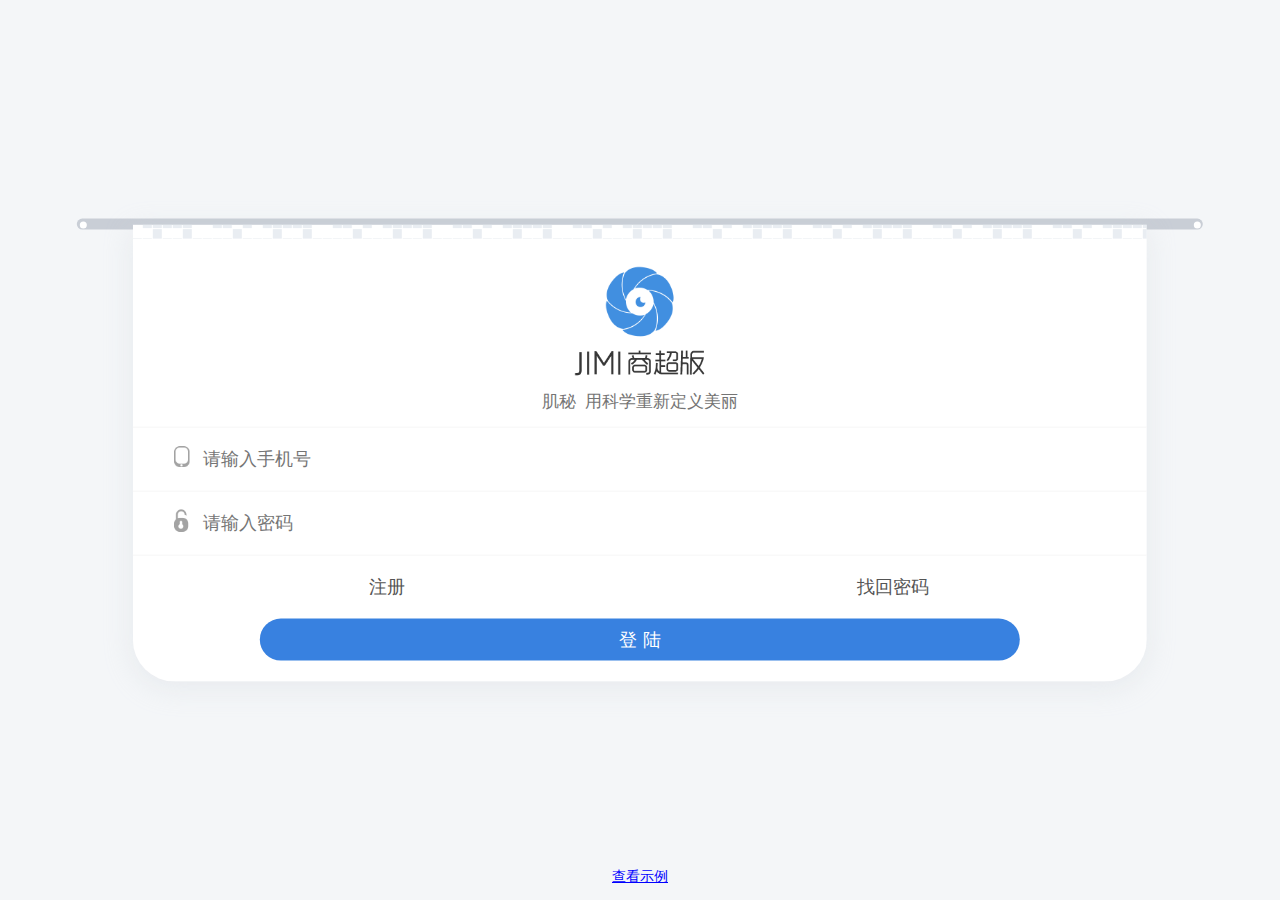
<file: login.html>
<!DOCTYPE html>
<html>
<head lang="en">
    <meta charset="UTF-8">
    <meta name="viewport"
          content="width=device-width,initial-scale=1.0,maximum-scale=1.0,minimum-scale=1.0,user-scalable=no"/>
    <link rel="stylesheet" href="css/main.css"/>
    <link rel="stylesheet" href="css/component.css"/>
    <style type="text/css">
        body {
            background: #f4f6f8;
        }

        .container {
            position: absolute;
            overflow: auto;
            top: 0;
            left: 0;
            width: 100%;
            height: 100%;
        }

        .conCenter {
            /*border: 1px solid #000;*/
            position: absolute;
            width: 88%;
            left: 50%;
            top: 50%;
            -webkit-transform: translateY(-50%) translateX(-50%);
            transform: translateY(-50%) translateX(-50%);
        }

        .cloth {
            box-sizing: border-box;
            padding: 2rem 0 1.5rem;
            margin-top: -0.4rem;
            width: 90%;
            margin-left: 5%;
            position: relative;

        }

        .logoImg {
            margin: 1rem auto;
            height: 5rem;
        }

        .logoText {
            margin: 1rem auto;
            height: 1.8rem;
        }

        .row {
            border-top: 1px solid #f6f6f6;
            height: 4.5rem;
        }

        #phone {
            background: url(img/login/si_icon01.png) 2.5rem 1.1rem no-repeat;
        }

        #pwd {
            background: url(img/login/si_icon02.png) 2.5rem 1.1rem no-repeat;
        }

        #phone, #pwd {
            width: 100%;
            height: 4.5rem;
            border: none;
            text-indent: 5rem;
            font-size: 1.3rem;
            color: #545454;
            background-size: auto 2rem;
        }

        .row span {
            width: 50%;
            display: inline-block;
            text-align: center;
            line-height: 4.5rem;
            font-size: 1.3rem;
            color: #545454;
        }

        #login {
            width: 75%;
            margin: 0rem auto;
            font-size: 1.3rem;
        }

        .ajax {
            text-align: center;
            border-top: 1px solid #f6f6f6;
            padding: 4rem 0;
            font-size: 1.2rem;
            line-height: 2rem;
        }

        .ajax img {
            width: 1.5rem;
            margin: 0.5rem auto;
        }

        #checkDemo {
            position: absolute;
            bottom: 1rem;
            width: 100%;
            text-align: center;
            color: blue;
            text-decoration: underline;
        }

    </style>
    <title>登录</title>
</head>
<body>
<div class="container">
    <!-- 定位中间 -->
    <div class="conCenter">
        <div class="nail"></div>
        <div class="cloth toiletPaper">
            <div class='ori'>
                <img class='logoImg' src="img/login/logo_img.png">
                <img class='logoText' src="img/login/logo_text.png">

                <div style="text-align: center;font-size: 1.2rem;
    color: #747474;margin: 1rem auto;">肌秘&nbsp&nbsp用科学重新定义美丽
                </div>

                <div class='row'><input id="phone" type="text" placeholder="请输入手机号" value=""/></div>
                <div class='row'><input id="pwd" type="password" placeholder="请输入密码" value=""/></div>
                <div class='row'><span id='register'>注册</span><span id='findPwd'>找回密码</span></div>
                <div class='normalBtn' id="login">登 陆</div>
            </div>

            <div class="ajax" style="display:none;">
                <img src="img/login/loading.gif">

                <p>登录中...</p>
            </div>
        </div>
    </div>
    <div id='checkDemo'>查看示例</div>

</div>


<script src="http://apps.bdimg.com/libs/jquery/2.1.1/jquery.min.js"></script>
<script src='js/tool/response.js'></script>
<script src='js/controller/controller.js'></script>
<script src='js/tool/fastclick.js'></script>
<script src='js/tool/md5.js'></script>
<script src='js/constant/jimiHost.js'></script>
<script>
    $(function () {
        FastClick.attach(document.body);

        //jqObj.............................

        $login = $('#login');
        $ori = $('.ori');
        $ajax = $('.ajax');

        //bindEvent...........................
        $('#login').click(function () {
                    var moblie = $('#phone').val()
                    var pwdValueBeforeMD5 = $('#pwd').val()
                    if (moblie == '') {
                        alert('手机号不能为空');
                        return;
                    }
                    if (!(/^1\d{10}$/.test(moblie))) {
                        alert("手机号码格式不正确");
                        return;
                    }
                    if (pwdValueBeforeMD5 == '') {
                        alert('密码不能为空');
                        return;
                    }


                    $ori.slideUp();
                    $ajax.slideDown('slow', function () {
                        controller.direct(
                                jimiHost,
                                'login.php',
                                {
                                    pwd: MD5(pwdValueBeforeMD5),
                                    mobile: moblie,
                                }, function (json) {
                                    console.log(JSON.stringify(json));
                                    if (json.success == 1) {
                                        localStorage.setItem('uid', json.id);
                                        if (json.ifInited == 1) {
                                            //如果该用户已经初始化 跳转到商品详情页
                                            window.location.href = 'shopDetail.html';
                                        }
                                        else if (json.ifInited == 0) {
                                            //该用户没有初始化 跳转到初始化页面
                                            window.location.href = 'marketInit.html';
                                        }
                                    } else if (json.success == 0) {
                                        alert(json.message);
                                    }
                                });
                    });


                }
        )

        $('#register').click(function () {
            window.location.href = 'register.html';
        })

        $('#checkDemo').click(function () {
            controller.direct(
                    jimiHost,
                    'login.php',
                    {
                        pwd: MD5('13600000000'),
                        mobile: '13600000000',
                    }, function (json) {
                        console.log(JSON.stringify(json));
                        if (json.success == 1) {
                            localStorage.setItem('uid', json.id);
                            if (json.ifInited == 1) {
                                //如果该用户已经初始化 跳转到商品详情页
                                window.location.href = 'shopDetail.html';
                            }
                            else if (json.ifInited == 0) {
                                //该用户没有初始化 跳转到初始化页面
                                window.location.href = 'marketInit.html';
                            }
                        } else if (json.success == 0) {
                            alert(json.message);
                        }
                    });
        })

    })
</script>
</body>
</html>
</file>
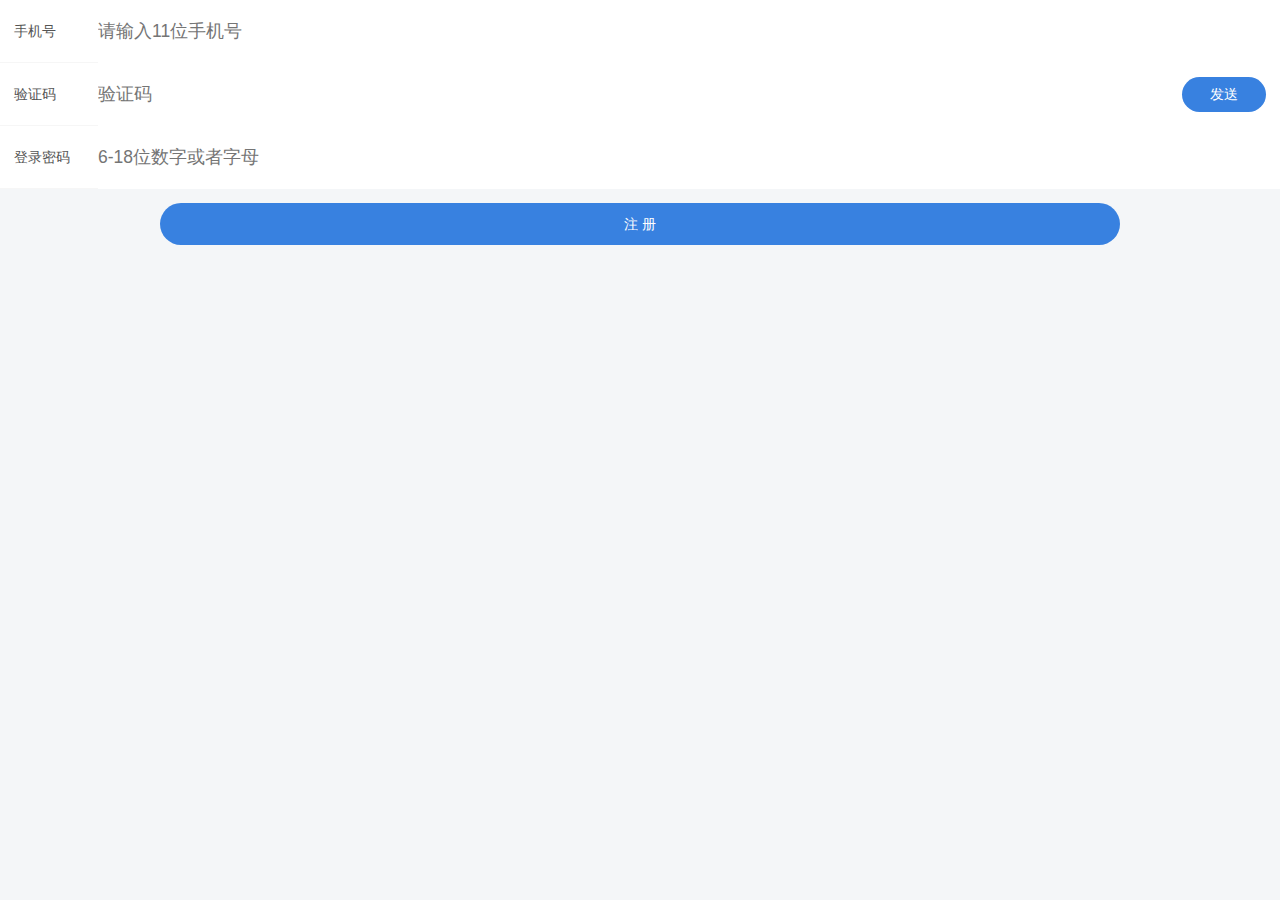
<file: register.html>
<!DOCTYPE html>
<html>
<head lang="en">
    <meta charset="UTF-8">
    <meta name="viewport"
          content="width=device-width,initial-scale=1.0,maximum-scale=1.0,minimum-scale=1.0,user-scalable=no"/>
    <link rel="stylesheet" href="css/main.css"/>
    <link rel="stylesheet" href="css/component.css"/>
    <style type="text/css">
        body {
            background: #f4f6f8;
        }

        .container {
            background: #fff;
        }

        .row {
            height: 4.5rem;
            border-bottom: 1px solid #f6f6f6;
            position: relative;
            padding-left: 7rem;
            box-sizing: border-box;
        }

        .rowL {
            width: 7rem;
            top: 0rem;
            left: 1rem;
            line-height: 4.5rem;
            position: absolute;
            color: #545454;
        }

        .rowR {
            width: 100%;
            height: 4.5rem;
            line-height: 4.5rem;
            font-size: 1.25rem;
            /*border: 1px solid #000;*/
            box-sizing: border-box;
        }

        #send {
            position: absolute;
            right: 1rem;
            top: 1rem;
            width: 6rem;
            height: 2.5rem;
            line-height: 2.5rem;
        }

        #register {
            margin: 1rem auto;
            width: 75%;
        }
    </style>
    <title>注册</title>
</head>
<body>
<div class="container">
    <div class='row'>
        <span class='rowL'>手机号</span>
        <input class='rowR' id="phone" type="text" placeholder="请输入11位手机号"/>
    </div>
    <div class='row'>
        <span class='rowL'>验证码</span>
        <input class='rowR' id="vCode" type="text" placeholder="验证码"/>

        <div class='normalBtn' id='send'>发送</div>
    </div>
    <div class='row'>
        <span class='rowL'>登录密码</span>
        <input class='rowR' id="pwd" type="text" placeholder="6-18位数字或者字母"/>
    </div>
</div>
<div class='normalBtn' id='register'>注 册</div>


<script src="http://apps.bdimg.com/libs/jquery/2.1.1/jquery.min.js"></script>
<script src='js/tool/response.js'></script>
<script src='js/controller/controller.js'></script>
<script src='js/tool/fastclick.js'></script>
<script src='js/tool/md5.js'></script>
<script src='js/constant/jimiHost.js'></script>
<script>
    $(function () {
        FastClick.attach(document.body);
        //jqObj....................................................
        var $container = $('.container');

        //bindEvent................................................
        $('#send').click(function () {
            if ($(this).hasClass('disableBtn')) {
                return;
            }

            var that = this;
            $(this).removeClass('normalBtn').addClass('disableBtn');

            var sec = 30;
            var timer = setInterval(function () {
                sec -= 1;
                if (sec <= 0) {
                    clearInterval(timer);
                    $(that).addClass('normalBtn').removeClass('disableBtn');
                    $(that).html('重发')
                } else {
                    $(that).html(sec);
                }
            }, 1000);
        })


        $('#register').click(function () {
                    var moblie = $container.find('input').eq(0).val();
                    var pwdValueBeforeMD5 = $container.find('input').eq(1).val();
                    var vCode = $container.find('input').eq(2).val();
                    if (moblie == '') {
                        alert('手机号不能为空');
                        return;
                    }
                    if (!(/^1\d{10}$/.test(moblie))) {
                        alert("手机号码格式不正确");
                        return;
                    }
                    if (vCode == '') {
                        alert('验证码不能为空');
                        return;
                    }
                    if (pwdValueBeforeMD5 == '') {
                        alert('密码不能为空');
                        return;
                    }
                    if (pwdValueBeforeMD5.length < 6 || pwdValueBeforeMD5.length > 18) {
                        alert('密码位数不正确');
                        return;
                    }

                    controller.direct(
                            jimiHost,
                            'register.php',
                            {
                                pwd: MD5(pwdValueBeforeMD5),
                                mobile: moblie,
                                vCode: vCode,
                            }, function (json) {
                                console.log(JSON.stringify(json));
                                if (json.success == 1) {
                                    //注册以后一定是去初始化页面
                                    localStorage.setItem('uid', json.id);
                                    window.location.href = 'marketInit.html';
                                } else if (json.success == 0) {
                                    alert(json.message);
                                }
                            });
                }
        )
    })
</script>
</body>
</html>
</file>
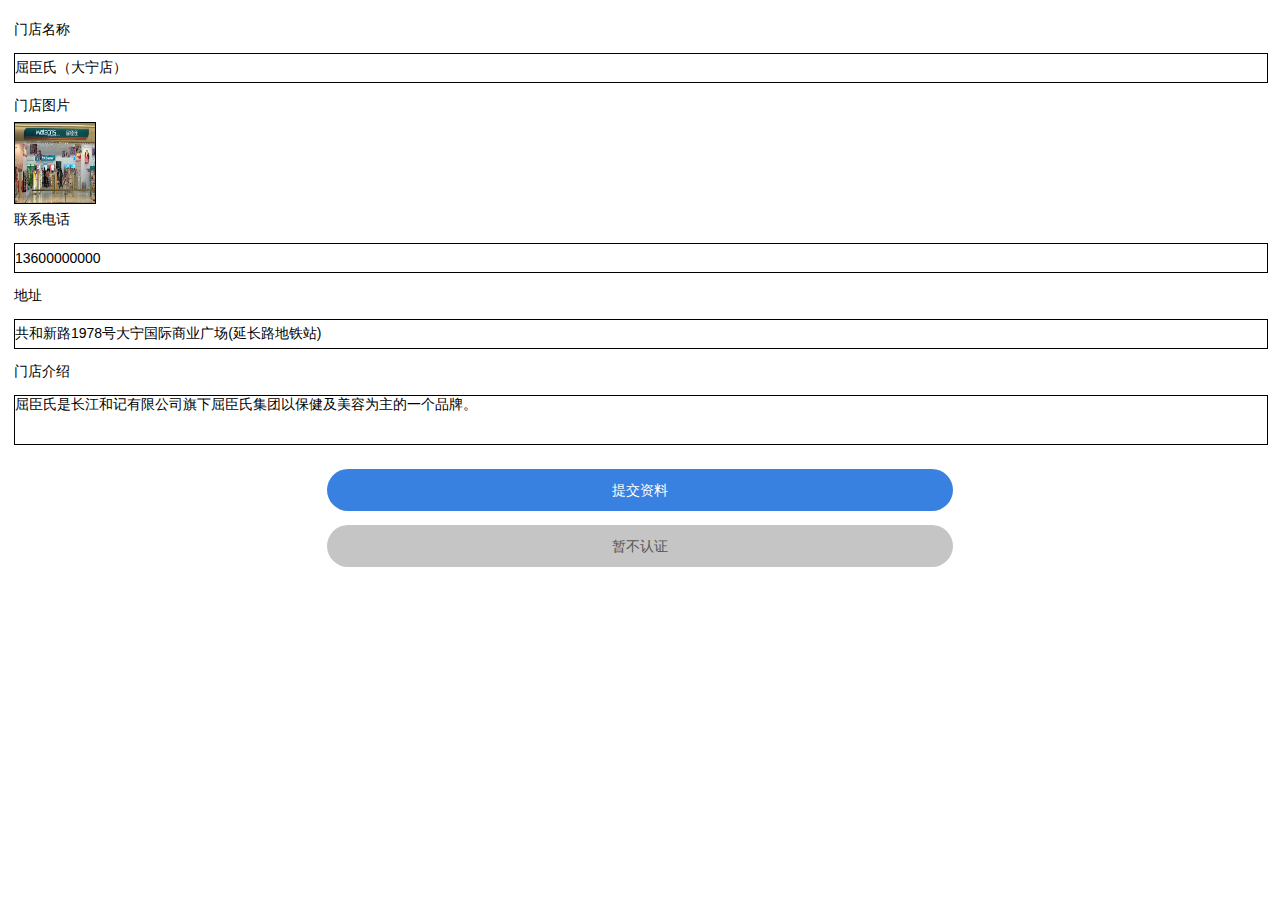
<file: shopAuthentication.html>
<!DOCTYPE html>
<html>
<head lang="en">
    <meta charset="UTF-8">
    <meta charset="UTF-8">
    <meta name="viewport"
          content="width=device-width,initial-scale=1.0,maximum-scale=1.0,minimum-scale=1.0,user-scalable=no"/>
    <link rel="stylesheet" href="css/main.css"/>
    <link rel="stylesheet" href="css/component.css"/>
    <title>店铺认证</title>
    <style type="text/css">

        body {
            box-sizing: border-box;
            padding: 1rem;
        }

        .authTitle {
            margin: 0.5rem auto;
        }

        .authInput {
            border: 1px solid #000;
            width: 100%;
            margin: 0.5rem auto;
            height: 2rem;
        }

        .authArea {
            border: 1px solid #000;
            width: 100%;
            margin: 0.5rem auto;
            resize: none;
        }

        #chooseImg {
            width: 80px;
            height: 80px;
            border: 1px solid #000;
        }

        #postAuth, #cancelAuth {
            width: 50%;
            margin: 1rem auto;
        }
    </style>
</head>
<body>
<div id='form'>
    <div class='authTitle'>门店名称</div>
    <input class='authInput' name='shopName' type="text" value='屈臣氏（大宁店）'/>

    <div class='authTitle'>门店图片</div>

    <img id='chooseImg' src="img/quchenshi.jpg"/>

    <div class='authTitle'>联系电话</div>
    <input class='authInput' name='contactNumber' type="text" value='13600000000'/>

    <div class='authTitle'>地址</div>
    <input class='authInput' name='address' type="text" value="共和新路1978号大宁国际商业广场(延长路地铁站)"/>

    <div class='authTitle'>门店介绍</div>
    <textarea class='authArea' name="shopIntroduce" rows="3">屈臣氏是长江和记有限公司旗下屈臣氏集团以保健及美容为主的一个品牌。</textarea>

    <div id='postAuth' class='normalBtn'>提交资料</div>
    <div id='cancelAuth' class='disableBtn'>暂不认证</div>
</div>

<script src='http://res.wx.qq.com/open/js/jweixin-1.1.0.js'></script>
<script src="http://apps.bdimg.com/libs/jquery/2.1.1/jquery.min.js"></script>
<script src='js/tool/response.js'></script>
<script src='js/controller/controller.js'></script>
<script src='js/globalManager/globalManager.js'></script>
<script src='js/tool/fastclick.js'></script>
<script src='js/constant/jimiHost.js'></script>
<script>
    $(function () {
        //debug.........................................................................
        window.onerror = function (sMsg, sUrl, sLine) {
            alert(sMsg);
            alert(sUrl);
            alert(sLine);
        }

        FastClick.attach(document.body);

        //localStorage..............................................................
        GM.uid = localStorage.getItem('uid');
        if (!GM.uid) {
            alert('请先登录');
            window.location.href = 'login.html';
        }

        //jqObj..........................................................
        $form = $('#form');

        //event router....................................................
        $('#postAuth').click(function () {
            controller.updateShopDetail(getShopDetailParams(), function (json) {
//                alert(json);
                window.location.replace('shopDetail.html');
            });
        });
        $('#cancelAuth').click(function () {
            window.location.replace('shopDetail.html');
        });


        //initAjax........................................................
        $.ajax({
            type: "get",
            url: jimiHost + '/getWxConfig.php',
            dataType: "jsonp",
            jsonp: "callback",
            jsonpCallback: "jsonpcallback",
            async: false,
            data: {url: window.location.href+''},
            success: function (data) {
                console.log(JSON.stringify(data));

                wx.config({
                    debug: false, // 开启调试模式,调用的所有api的返回值会在客户端alert出来，若要查看传入的参数，可以在pc端打开，参数信息会通过log打出，仅在pc端时才会打印。
                    appId: data.appId, // 必填，公众号的唯一标识
                    timestamp: data.timestamp + '', // 必填，生成签名的时间戳
                    nonceStr: data.nonceStr + '', // 必填，生成签名的随机串
                    signature: data.signature,// 必填，签名，见附录1
                    jsApiList: [
                        'chooseImage',
                        'uploadImage',
//                        'openLocation',
                        'getLocation',
                    ]
                });


                wx.error(function (res) {
                    alert('wxConfigErr')
                    alert(res);
                });

                wx.ready(function () {
                    //bindEvent.............................................................
                    $('#chooseImg').click(function () {
                        wx.chooseImage({
                            count: 1,
                            success: function (res) {
                                var localIds = res.localIds;
                                $('#chooseImg').attr({'src': localIds[0]});
//                                wx.uploadImage({
//                                    localId: localIds[0], // 需要上传的图片的本地ID，由chooseImage接口获得
//                                    isShowProgressTips: 1, // 默认为1，显示进度提示
//                                    success: function (res) {
//                                        var serverId = res.serverId; // 返回图片的服务器端ID
//                                        controller.insertNothing(serverId, function (json) {
//                                            alert(JSON.stringify(json));
//                                        })
//                                    }
//                                });
                            }
                        });

                    })

                })

            },
            error: function (err) {
                console.log('ERROR!');
                console.log(err);
            }
        });


        //fns................................................................
        function getShopDetailParams() {
            var json = {};
            $form.find('input').each(function (i, e) {
                json[$(e).attr('name')] = $(e).attr('value');
            })
            $form.find('textarea').each(function (i, e) {
                json[$(e).attr('name')] = $(e).html();
            })
            return json;
        }
    })

</script>
</body>
</html>
</file>
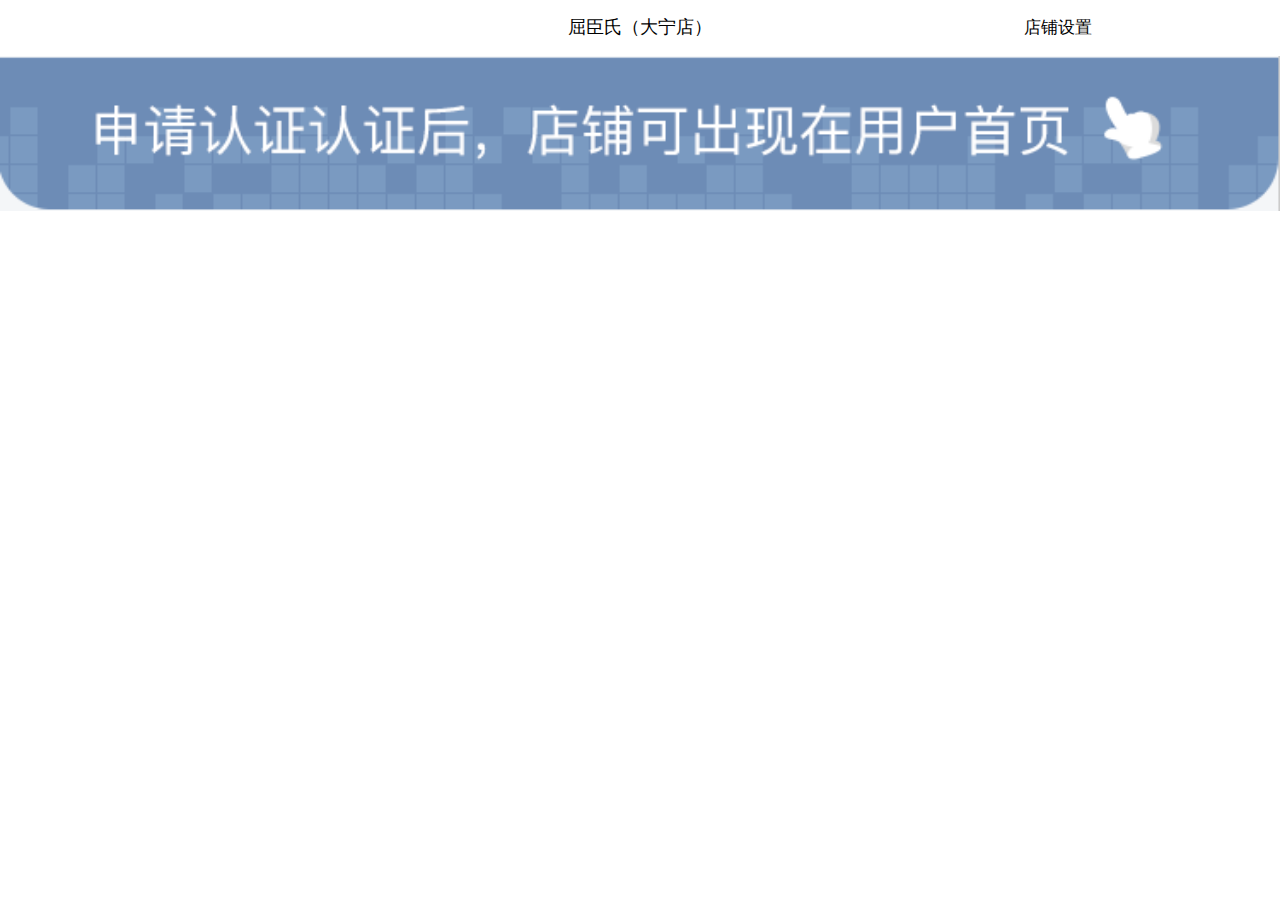
<file: shopDetail.html>
<!DOCTYPE html>
<html>
<head lang="en">
    <meta charset="UTF-8">
    <meta name="viewport"
          content="width=device-width,initial-scale=1.0,maximum-scale=1.0,minimum-scale=1.0,user-scalable=no"/>
    <link rel="stylesheet" href="css/main.css"/>
    <link rel="stylesheet" href="css/component.css"/>
    <title>店铺详情</title>
    <style type="text/css">
        body {

        }

        #shopTitle{
            height: 4rem;
            box-sizing: border-box;
            padding: 1rem 0;
        }
        #shopTitleLeft {
            display: inline-block;
            width: 20%;
        }

        #shopTitleCenter {
            display: inline-block;
            width: 60%;
            text-align: center;
            font-size: 1.3rem;
        }

        #shopTitleRight {
            display: inline-block;
            width: 20%;
            font-size: 1.2rem;

        }
    </style>
</head>
<body>
<div id='shopTitle'>
    <span id='shopTitleLeft'></span><span id='shopTitleCenter'>屈臣氏（大宁店）</span><span id='shopTitleRight'>店铺设置</span>
</div>
<div>
    <img src="img/shopDetail/auth.png" width="100%" />
</div>

<script src='http://res.wx.qq.com/open/js/jweixin-1.1.0.js'></script>
<script src="http://apps.bdimg.com/libs/jquery/2.1.1/jquery.min.js"></script>
<script src='js/tool/response.js'></script>
<script src='js/controller/controller.js'></script>
<script src='js/globalManager/globalManager.js'></script>
<script src='js/tool/fastclick.js'></script>
<script src='js/tool/debug.js'></script>
<script src='js/constant/jimiHost.js'></script>
<script>
    $(function () {
        FastClick.attach(document.body);

        //localStorage..............................................................
        GM.uid = localStorage.getItem('uid');
        if (!GM.uid) {
            alert('请先登录');
            window.location.replace('login.html');
        }

        controller.direct(jimiHost, 'getProductList.php', {uid: GM.uid}, function (json) {
            GM.productList = json.list;
        })
    })
</script>
</body>
</html>
</file>
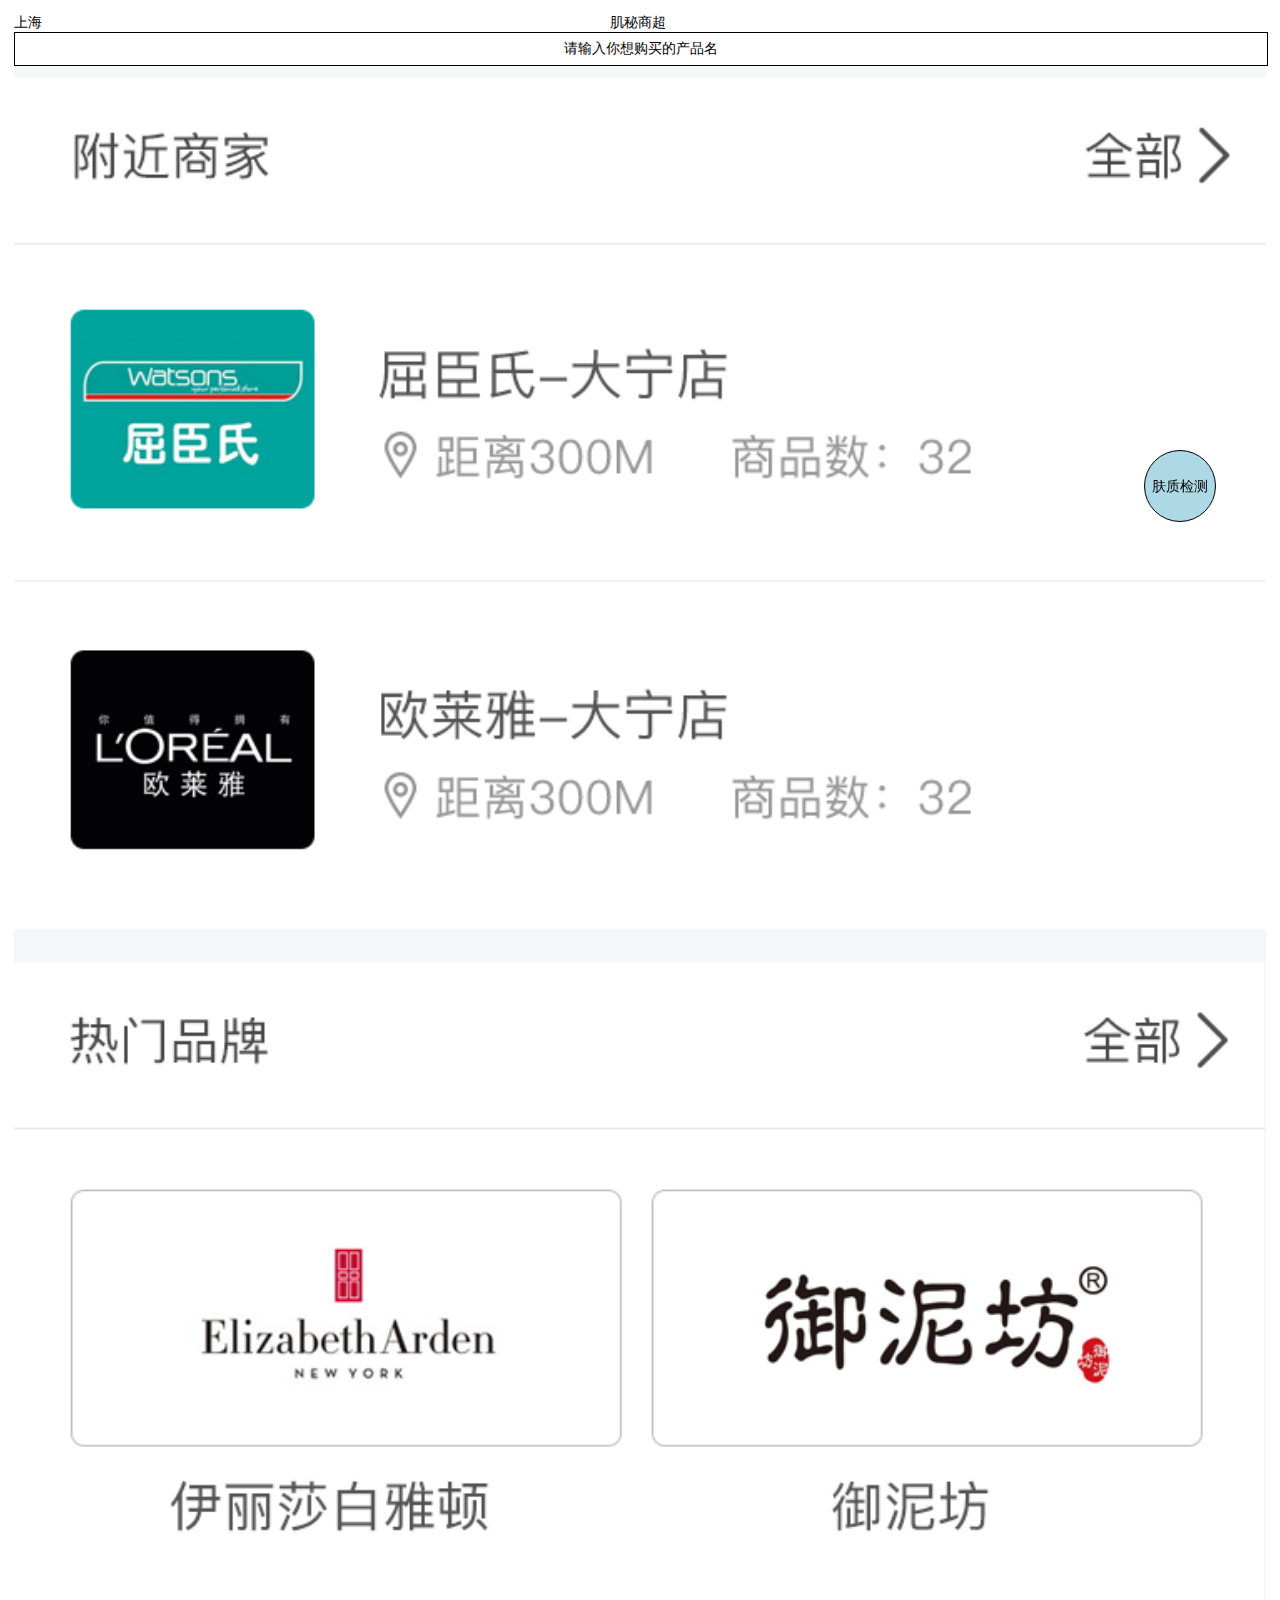
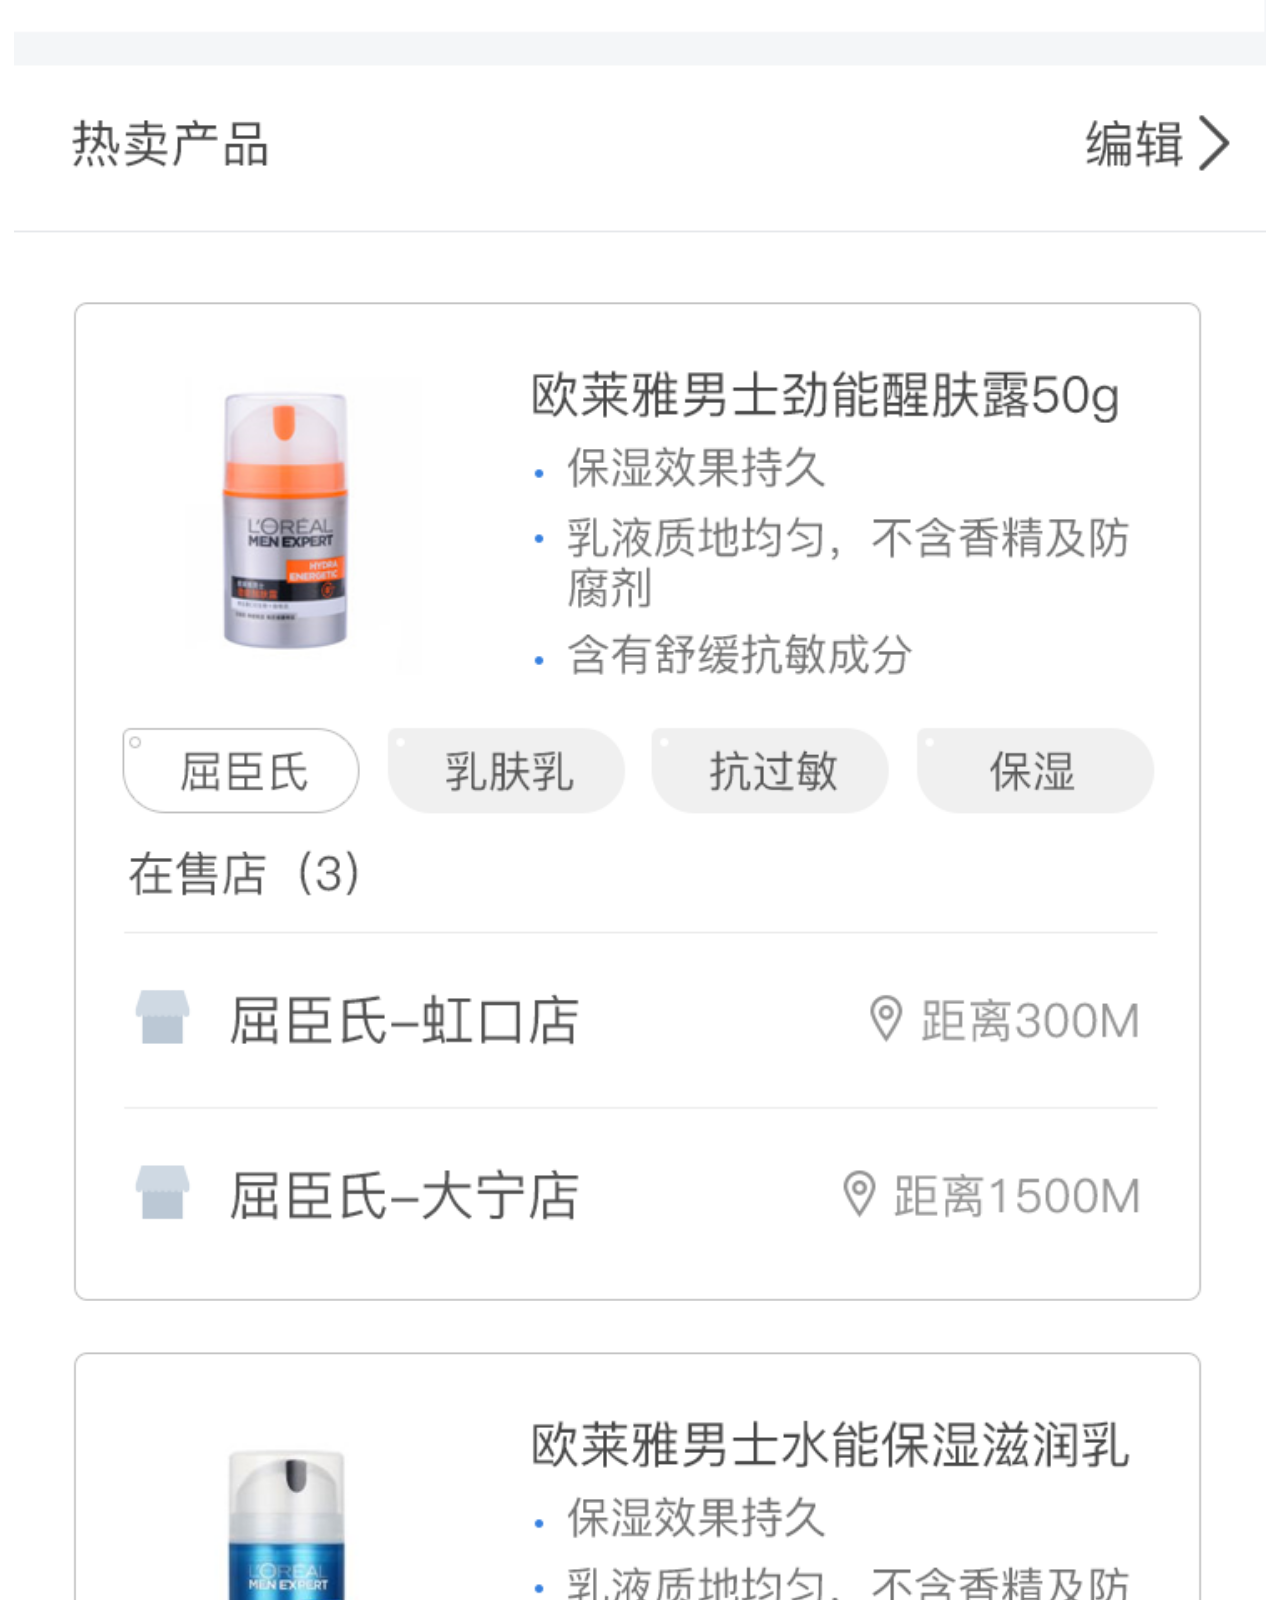
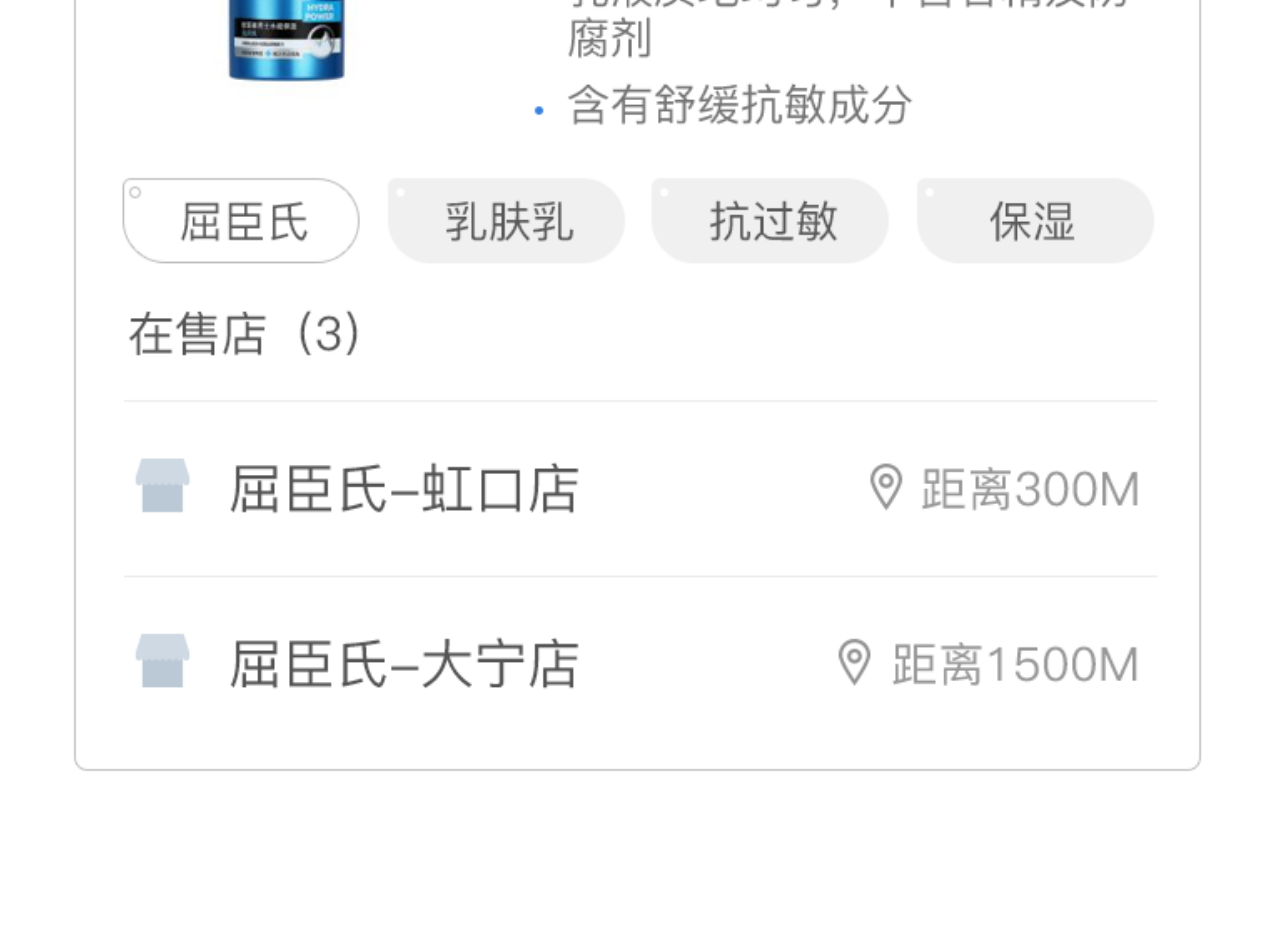
<file: user.html>
<!DOCTYPE html>
<html>
<head lang="en">
    <meta charset="UTF-8">
    <meta name="viewport"
          content="width=device-width,initial-scale=1.0,maximum-scale=1.0,minimum-scale=1.0,user-scalable=no"/>
    <link rel="stylesheet" href="css/main.css"/>
    <link rel="stylesheet" href="css/component.css"/>
    <title>肌秘商超 用户首页</title>
    <style type="text/css">
        body {
            box-sizing: border-box;
            padding: 1rem;
        }

        .controlHeader .fl {
            display: inline-block;
            width: 33%;
        }

        .controlHeader .center {
            display: inline-block;
            text-align: center;
            width: 33%;
        }

        #searchBox {
            padding: 0.5rem 0;
            border: 1px solid #000;
            width: 100%;
            text-align: center;
        }

        #skinTest {

        }
    </style>
</head>
<body>
<div class='controlHeader'>
    <span class='fl'>上海</span>
    <span class='center'>肌秘商超</span>
</div>
<div id='searchBox'>请输入你想购买的产品名</div>
<img src="img/user/user.png"  width="100%"/>

<div id='skinTest' class='floatBtn'>肤质检测</div>
<!--<script src='http://res.wx.qq.com/open/js/jweixin-1.1.0.js'></script>-->
<script src="http://apps.bdimg.com/libs/jquery/2.1.1/jquery.min.js"></script>
<script src='js/tool/response.js'></script>
<script src='js/controller/controller.js'></script>
<script src='js/globalManager/globalManager.js'></script>
<script src='js/tool/fastclick.js'></script>
<script src='js/constant/jimiHost.js'></script>
<script>
    $(function () {

        //debug.........................................................................
        window.onerror = function (sMsg, sUrl, sLine) {
            alert(sMsg);
            alert(sUrl);
            alert(sLine);
        }

        FastClick.attach(document.body);


        $('#searchBox').click(function () {
            window.location.href = 'user_search.html';
        })

        $('#skinTest').click(function () {
            window.location.href = 'user_skinTestMenu.html'
        })
    })
</script>
</body>
</html>
</file>
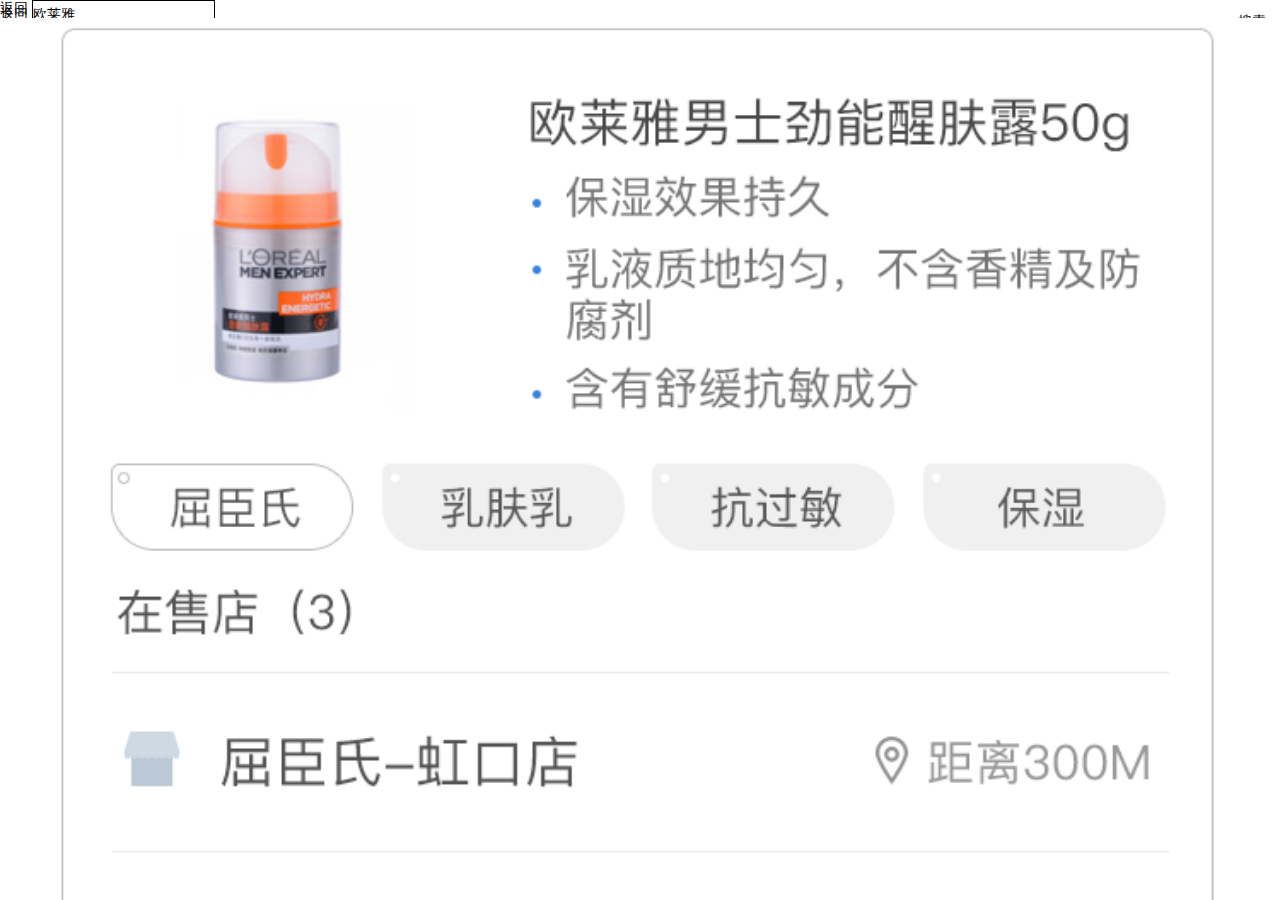
<file: user_search.html>
<!DOCTYPE html>
<html>
<head lang="en">
    <meta charset="UTF-8">
    <meta name="viewport"
          content="width=device-width,initial-scale=1.0,maximum-scale=1.0,minimum-scale=1.0,user-scalable=no"/>
    <link rel="stylesheet" href="css/main.css"/>
    <link rel="stylesheet" href="css/component.css"/>
    <title>肌秘商超 用户首页</title>
    <style type="text/css">

        .container {
            position: absolute;
            width: 100%;
            height: 100%;
            overflow: auto;
            top: 0%;
            left: 0%;
        }

        #searchBox {
            height: 2rem;
            border: 1px solid #000;
        }

        .fr {
            float: right;
            line-height: 3rem;
            padding: 0 1rem;
        }
    </style>
</head>
<body>

<div id='searchInput' class='container'>
    <div class='controlHeader'>
        <span class='back'>返回</span>
        <input id='searchBox' type="text" placeholder="欧莱雅" value="欧莱雅"/>
        <span class='fr' id="search">搜索</span>
    </div>
</div>

<div id='searchResult' class='container'>
    <div class='controlHeader'>
        <span class='back'>返回</span>
    </div>
    <img src="img/user/searchResult.png" width="100%"/>
</div>
<!--<script src='http://res.wx.qq.com/open/js/jweixin-1.1.0.js'></script>-->
<script src="http://apps.bdimg.com/libs/jquery/2.1.1/jquery.min.js"></script>
<script src='js/tool/response.js'></script>
<script src='js/controller/controller.js'></script>
<script src='js/globalManager/globalManager.js'></script>
<script src='js/tool/fastclick.js'></script>
<script src='js/constant/jimiHost.js'></script>
<script>
    $(function () {

        //debug.........................................................................
        window.onerror = function (sMsg, sUrl, sLine) {
            alert(sMsg);
            alert(sUrl);
            alert(sLine);
        }

        FastClick.attach(document.body);


        //init...................................................................
        showPage('searchInput');


        //bindEvent............................................................
        $('#searchInput .back').click(function () {
            window.location.replace('user.html');
        })

        $('#searchResult .back').click(function () {
            showPage('searchInput');
        })

        $('#search').click(function () {
            var str = $('#searchBox').val().trim();
            if (str == '') {
                alert('搜索不能为空');
                return;
            }

            showPage('searchResult');
//            controller.direct(jimiHost, 'getProductListBySimpleSearch.php', {str: str}, function (json) {
//                console.log(JSON.stringify(json));
//            });
        })


        //staticFns......................................................
        function showPage(id) {
            $('#' + id).show().siblings('.container').hide();
        }

    })
</script>
</body>
</html>
</file>
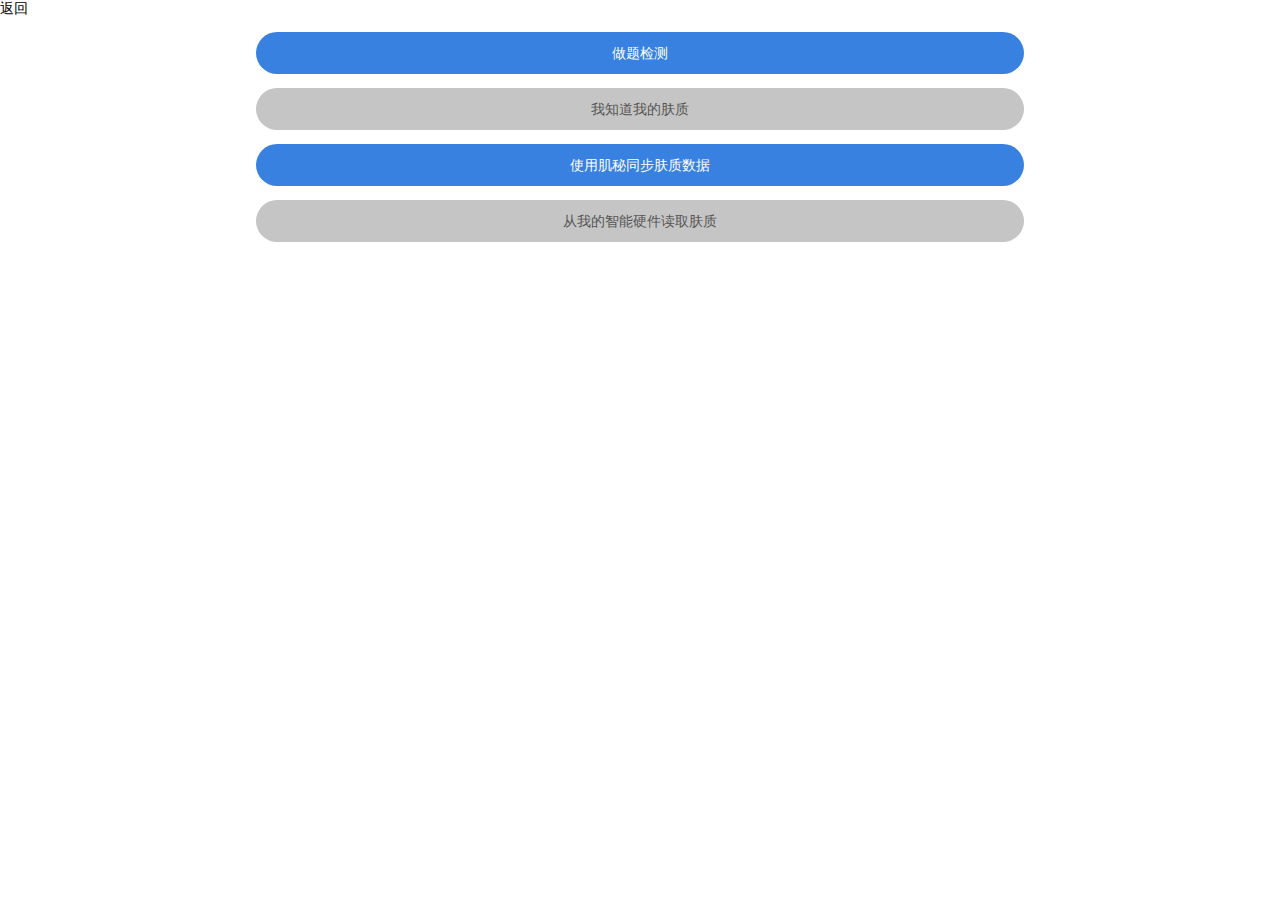
<file: user_skinTestMenu.html>
<!DOCTYPE html>
<html>
<head lang="en">
    <meta charset="UTF-8">
    <meta name="viewport"
          content="width=device-width,initial-scale=1.0,maximum-scale=1.0,minimum-scale=1.0,user-scalable=no"/>
    <link rel="stylesheet" href="css/main.css"/>
    <link rel="stylesheet" href="css/component.css"/>
    <title>肤质检测</title>
    <style type="text/css">
        .btn {
            width: 60%;
            margin: 1rem auto;
        }
    </style>
</head>
<body>
<div class='controlHeader'>
    <span class='back'>返回</span>
</div>

<div id='btnCon'>
    <div class='btn normalBtn'>做题检测</div>
    <div class='btn disableBtn'>我知道我的肤质</div>
    <div class='btn normalBtn'>使用肌秘同步肤质数据</div>
    <div class='btn disableBtn'>从我的智能硬件读取肤质</div>
</div>

<!--<script src='http://res.wx.qq.com/open/js/jweixin-1.1.0.js'></script>-->
<script src="http://apps.bdimg.com/libs/jquery/2.1.1/jquery.min.js"></script>
<script src='js/tool/response.js'></script>
<script src='js/controller/controller.js'></script>
<script src='js/globalManager/globalManager.js'></script>
<script src='js/tool/fastclick.js'></script>
<script src='js/constant/jimiHost.js'></script>
<script>
    $(function () {
        //debug.........................................................................
        window.onerror = function (sMsg, sUrl, sLine) {
            alert(sMsg);
            alert(sUrl);
            alert(sLine);
        }

        FastClick.attach(document.body);


        $('.back').click(function () {
            window.location.replace('user.html');
        });

        $('#btnCon div').eq(0).click(function () {
            window.location.replace('skinTest/skinTest_Business.html');
        });
        $('#btnCon div').eq(2).click(function () {
            window.location.replace('skinTest/skinTest_Business.html?uid=1&curpage=skinDescPage');
        });
    })
</script>
</body>
</html>
</file>
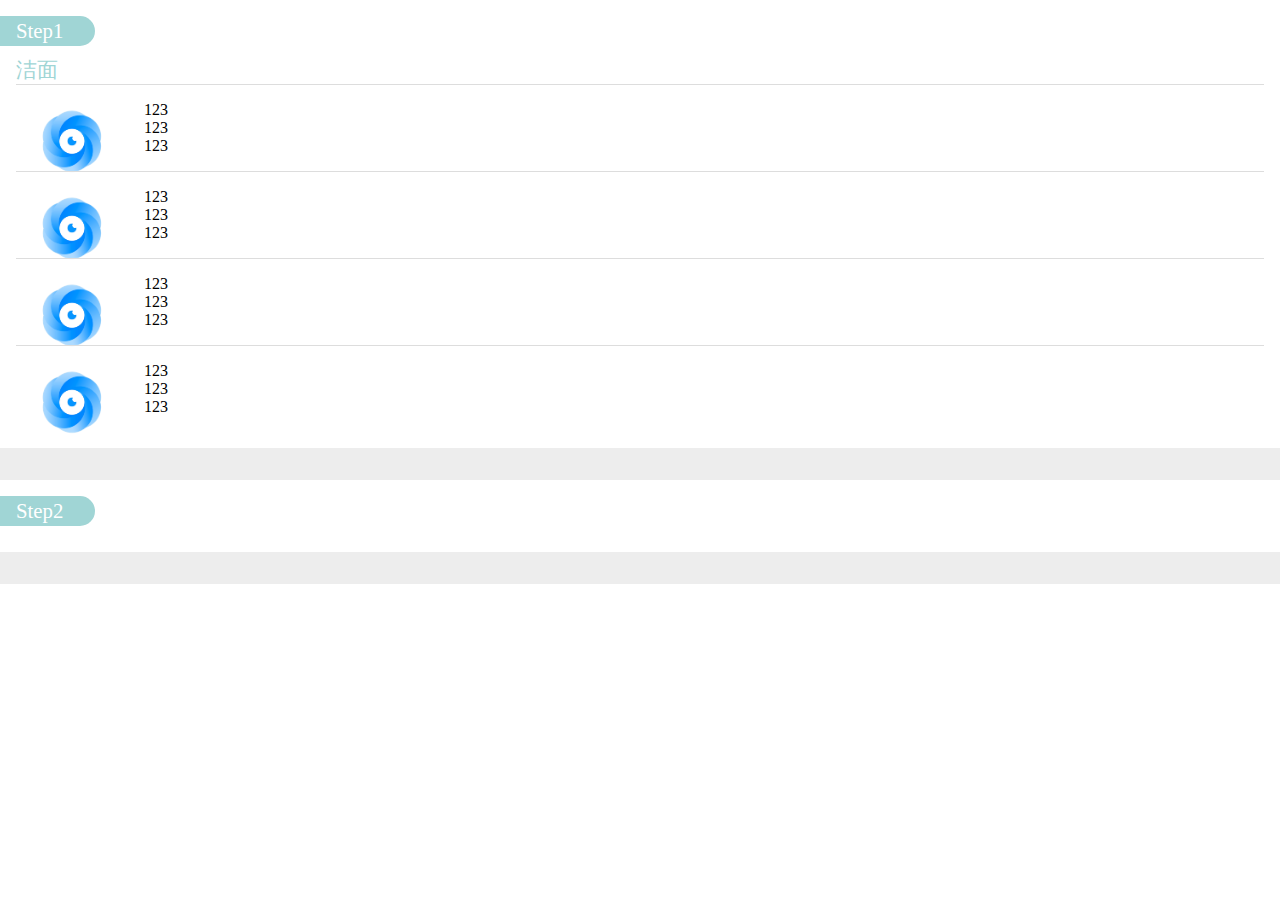
<file: skinTest/产品推荐.html>
<!DOCTYPE html>
<html>
<head lang="en">
    <meta charset="UTF-8">
    <title>13</title>
    <meta name="viewport"
          content="width=device-width,initial-scale=1.0,maximum-scale=1.0,minimum-scale=1.0,user-scalable=no"/>
    <link rel="stylesheet" href="css/main.css"/>
    <style type="text/css">
        .stepCon {
            border-bottom: 2rem solid #ededed;
            box-sizing: border-box;
            padding: 1rem;
        }

        .step {
            background: #a0d5d5;
            border-radius: 5rem;
            text-align: center;
            margin-left: -2rem;
            font-size: 1.3rem;
            /*line-height: 1.3rem;*/
            box-sizing: border-box;
            padding: 0.2rem 2rem;
            color: white;
            display: inline-block;
            margin-bottom: 0.6rem;
        }

        .stepTitle {
            color: #a0d5d5;
            font-size: 1.3rem;
        }

        .stepProductSec {
            border-top: 1px solid #ddd;
            position: relative;
            box-sizing: border-box;
            padding: 1rem;
            padding-left: 8rem;

        }

        .stepProductImg {
            position: absolute;
            top: 1rem;
            left: 1rem;
            width: 5rem;
        }
    </style>
</head>
<body>

<div id='body'>
    <div class='stepCon'>
        <div class='step'>Step1</div>
        <div class='stepTitle'>洁面</div>
        <div class='stepProductCon'>
            <div class='stepProductSec'>
                <img src="img/logo.png" class='stepProductImg'/>
                123<br>123<br>123<br>
            </div>
            <div class='stepProductSec'>
                <img src="img/logo.png" class='stepProductImg'/>
                123<br>123<br>123<br>
            </div>
            <div class='stepProductSec'>
                <img src="img/logo.png" class='stepProductImg'/>
                123<br>123<br>123<br>
            </div>
            <div class='stepProductSec'>
                <img src="img/logo.png" class='stepProductImg'/>
                123<br>123<br>123<br>
            </div>

        </div>
    </div>
    <div class='stepCon'>
        <div class='step'>Step2</div>
    </div>
</div>

<script src="http://apps.bdimg.com/libs/jquery/2.1.1/jquery.min.js"></script>
<script src='js/tool/response.js'></script>

<script>
    $(function () {
        var data = [{
            "pro": [{
                "pid": "56c6ada7efb80c9b2541c6d3",
                "pname": "屈臣氏燕窝多效滋养睡眠面膜",
                "imgUrl": "http://7xo2me.com1.z0.glb.clouddn.com/proImg/image_20160115_5699037f6d498.jpg",
                "desc": "滋润皮肤并防止肌肤蒸发、改善微循环，增强肌肤湿润度|损伤造成机体部分细胞和组织丧失后，机体对所形成缺损进行修补恢复|重拾肌肤弹性与活力。",
                "matching": "0.70"
            }, {
                "pid": "56c6ae28efb80c9b2541cafc",
                "pname": "屈臣氏燕窝多效水润睡眠面膜",
                "imgUrl": "http://7xo2me.com1.z0.glb.clouddn.com/proImg/image_20160115_569903810e15a.jpg",
                "desc": "滋润皮肤并防止肌肤蒸发、改善微循环，增强肌肤湿润度|重拾肌肤弹性与活力。|损伤造成机体部分细胞和组织丧失后，机体对所形成缺损进行修补恢复",
                "matching": "0.70"
            }, {
                "pid": "56c6aea1efb80c9b2541cebe",
                "pname": "屈臣氏燕窝沁白臻颜面膜",
                "imgUrl": "http://7xo2me.com1.z0.glb.clouddn.com/proImg/image_20160115_5699037cd31b3.jpg",
                "desc": "滋润皮肤并防止肌肤蒸发、改善微循环，增强肌肤湿润度|损伤造成机体部分细胞和组织丧失后，机体对所形成缺损进行修补恢复|重拾肌肤弹性与活力。",
                "matching": "0.70"
            }], "name": "清洁"
        }, {
            "pro": [{
                "pid": "56c6adf7efb80c9b2541c969",
                "pname": "屈臣氏燕窝沁白臻颜柔肤水",
                "imgUrl": "http://7xo2me.com1.z0.glb.clouddn.com/proImg/image_20160115_56990381bbb6f.jpg",
                "desc": "滋润皮肤并防止肌肤蒸发、改善微循环，增强肌肤湿润度|抗氧化自由基|帮助皮肤抵抗因过敏、蚊虫叮咬等而出现的炎症，促进愈合",
                "matching": "0.70"
            }, {
                "pid": "575ddf21efb80cfa2b8bc940",
                "pname": "屈臣氏WATER360°矿泉臻润舒缓面膜",
                "imgUrl": "http://7xo2me.com1.z0.glb.clouddn.com/images/100597621_1.jpg",
                "desc": "滋润皮肤并防止肌肤蒸发、改善微循环，增强肌肤湿润度|损伤造成机体部分细胞和组织丧失后，机体对所形成缺损进行修补恢复|风一吹就过敏，花儿一碰也能满脸通红，咋整。舒敏小帮手帮助您调节肌肤过敏问题，对抗刺激，提高抵御力。",
                "matching": "0.70"
            }, {
                "pid": "575f3338efb80cfa2b8d15ef",
                "pname": "屈臣氏植物水活保湿乳液",
                "imgUrl": "http://7xo2me.com1.z0.glb.clouddn.com/images/100520308_1.jpg",
                "desc": "滋润皮肤并防止肌肤蒸发、改善微循环，增强肌肤湿润度|损伤造成机体部分细胞和组织丧失后，机体对所形成缺损进行修补恢复|风一吹就过敏，花儿一碰也能满脸通红，咋整。舒敏小帮手帮助您调节肌肤过敏问题，对抗刺激，提高抵御力。",
                "matching": "0.70"
            }], "name": "调理"
        }, {
            "pro": [{
                "pid": "56c6ad47efb80c9b2541c3a3",
                "pname": "屈臣氏燕窝沁白臻颜眼部精华乳",
                "imgUrl": "http://7xo2me.com1.z0.glb.clouddn.com/proImg/image_20160115_56990395984b6.jpg",
                "desc": "滋润皮肤并防止肌肤蒸发、改善微循环，增强肌肤湿润度|损伤造成机体部分细胞和组织丧失后，机体对所形成缺损进行修补恢复|重拾肌肤弹性与活力。",
                "matching": "0.70"
            }, {
                "pid": "56f56556efb80c57428c5c77",
                "pname": "屈臣氏虫草青春悦活眼霜",
                "imgUrl": "http://7xo2me.com1.z0.glb.clouddn.com/images/100458310_1.jpg",
                "desc": "滋润皮肤并防止肌肤蒸发、改善微循环，增强肌肤湿润度|重拾肌肤弹性与活力。|损伤造成机体部分细胞和组织丧失后，机体对所形成缺损进行修补恢复",
                "matching": "0.70"
            }, {
                "pid": "575ddf21efb80cfa2b8bc940",
                "pname": "屈臣氏WATER360°矿泉臻润舒缓面膜",
                "imgUrl": "http://7xo2me.com1.z0.glb.clouddn.com/images/100597621_1.jpg",
                "desc": "滋润皮肤并防止肌肤蒸发、改善微循环，增强肌肤湿润度|损伤造成机体部分细胞和组织丧失后，机体对所形成缺损进行修补恢复|风一吹就过敏，花儿一碰也能满脸通红，咋整。舒敏小帮手帮助您调节肌肤过敏问题，对抗刺激，提高抵御力。",
                "matching": "0.70"
            }], "name": "眼部护理"
        }, {
            "pro": [{
                "pid": "56c6ae4cefb80c9b2541cc27",
                "pname": "屈臣氏燕窝沁白臻颜精华液",
                "imgUrl": "http://7xo2me.com1.z0.glb.clouddn.com/proImg/image_20160115_569903827126c.jpg",
                "desc": "滋润皮肤并防止肌肤蒸发、改善微循环，增强肌肤湿润度|损伤造成机体部分细胞和组织丧失后，机体对所形成缺损进行修补恢复|重拾肌肤弹性与活力。",
                "matching": "0.70"
            }, {
                "pid": "56f56563efb80c57428c5c8a",
                "pname": "屈臣氏虫草青春悦活肌底调理液",
                "imgUrl": "http://7xo2me.com1.z0.glb.clouddn.com/images/100458603_2.jpg",
                "desc": "滋润皮肤并防止肌肤蒸发、改善微循环，增强肌肤湿润度|重拾肌肤弹性与活力。|抗氧化自由基",
                "matching": "0.70"
            }, {
                "pid": "575ddf21efb80cfa2b8bc940",
                "pname": "屈臣氏WATER360°矿泉臻润舒缓面膜",
                "imgUrl": "http://7xo2me.com1.z0.glb.clouddn.com/images/100597621_1.jpg",
                "desc": "滋润皮肤并防止肌肤蒸发、改善微循环，增强肌肤湿润度|损伤造成机体部分细胞和组织丧失后，机体对所形成缺损进行修补恢复|风一吹就过敏，花儿一碰也能满脸通红，咋整。舒敏小帮手帮助您调节肌肤过敏问题，对抗刺激，提高抵御力。",
                "matching": "0.70"
            }], "name": "精华"
        }, {
            "pro": [{
                "pid": "56f56545efb80c57428c5c5c",
                "pname": "屈臣氏虫草青春悦活面霜",
                "imgUrl": "http://7xo2me.com1.z0.glb.clouddn.com/images/100458313_1.jpg",
                "desc": "滋润皮肤并防止肌肤蒸发、改善微循环，增强肌肤湿润度|重拾肌肤弹性与活力。|去除污垢、皮肤分泌的油脂及化妆品残余，让皮肤更好地吸收水和营养成分，为进一步保养打基础。",
                "matching": "0.70"
            }, {
                "pid": "56f56573efb80c57428c5c9e",
                "pname": "屈臣氏虫草青春悦活面膜",
                "imgUrl": "http://7xo2me.com1.z0.glb.clouddn.com/images/100458307_3.jpg",
                "desc": "滋润皮肤并防止肌肤蒸发、改善微循环，增强肌肤湿润度|有抑制黑色素生成的功效，是多数亚洲女性长久不变的追求|损伤造成机体部分细胞和组织丧失后，机体对所形成缺损进行修补恢复",
                "matching": "0.70"
            }, {
                "pid": "575ddf21efb80cfa2b8bc940",
                "pname": "屈臣氏WATER360°矿泉臻润舒缓面膜",
                "imgUrl": "http://7xo2me.com1.z0.glb.clouddn.com/images/100597621_1.jpg",
                "desc": "滋润皮肤并防止肌肤蒸发、改善微循环，增强肌肤湿润度|损伤造成机体部分细胞和组织丧失后，机体对所形成缺损进行修补恢复|风一吹就过敏，花儿一碰也能满脸通红，咋整。舒敏小帮手帮助您调节肌肤过敏问题，对抗刺激，提高抵御力。",
                "matching": "0.70"
            }], "name": "滋润"
        }, {
            "pro": [{
                "pid": "56c6acefefb80c9b2541c079",
                "pname": "屈臣氏燕窝+辅酶Q10沁白臻颜面膜",
                "imgUrl": "http://7xo2me.com1.z0.glb.clouddn.com/proImg/image_20160115_569903831f1d1.jpg",
                "desc": "滋润皮肤并防止肌肤蒸发、改善微循环，增强肌肤湿润度|抗氧化自由基|损伤造成机体部分细胞和组织丧失后，机体对所形成缺损进行修补恢复",
                "matching": "0.70"
            }, {
                "pid": "56c6ad1aefb80c9b2541c217",
                "pname": "屈臣氏燕窝+米糠酵素沁白臻颜面膜",
                "imgUrl": "http://7xo2me.com1.z0.glb.clouddn.com/proImg/image_20160115_569903b30f093.jpg",
                "desc": "滋润皮肤并防止肌肤蒸发、改善微循环，增强肌肤湿润度|抗氧化自由基|损伤造成机体部分细胞和组织丧失后，机体对所形成缺损进行修补恢复",
                "matching": "0.70"
            }, {
                "pid": "56c6ada7efb80c9b2541c6d3",
                "pname": "屈臣氏燕窝多效滋养睡眠面膜",
                "imgUrl": "http://7xo2me.com1.z0.glb.clouddn.com/proImg/image_20160115_5699037f6d498.jpg",
                "desc": "滋润皮肤并防止肌肤蒸发、改善微循环，增强肌肤湿润度|损伤造成机体部分细胞和组织丧失后，机体对所形成缺损进行修补恢复|重拾肌肤弹性与活力。",
                "matching": "0.70"
            }], "name": "周期护理"
        }, {
            "pro": [{
                "pid": "56c6acf3efb80c9b2541c0a2",
                "pname": "屈臣氏骨胶原保湿滋养防晒日霜SPF15",
                "imgUrl": "http://7xo2me.com1.z0.glb.clouddn.com/proImg/image_20160114_569763c8988c1.jpg",
                "desc": "该产品适用于：日常生活中、低海拔地区、春秋冬季节|防晒系数大于10。SPF值一般代表UVB防御能力|平价",
                "matching": "0.70"
            }, {
                "pid": "56c6acf4efb80c9b2541c0ac",
                "pname": "屈臣氏面部防晒霜 SPF30 PA+++",
                "imgUrl": "http://7xo2me.com1.z0.glb.clouddn.com/proImg/image_20160115_5698ec69badee.jpg",
                "desc": "拒绝紫外线，拒绝变黑炭|痘肌人群需要根据自身的痤疮严重程度选择性使用|产品含有少量香精",
                "matching": "0.70"
            }, {
                "pid": "56c6ad31efb80c9b2541c2da",
                "pname": "屈臣氏身体防晒露 SPF30 PA+++",
                "imgUrl": "http://7xo2me.com1.z0.glb.clouddn.com/proImg/image_20160115_5698ec563ef3d.jpg",
                "desc": "拒绝紫外线，拒绝变黑炭|痘肌人群需要根据自身的痤疮严重程度选择性使用|产品含有少量香精",
                "matching": "0.70"
            }], "name": "防护"
        }];


        var str = '';
        [].forEach.call(data, function (e, i, arr) {
            str += "<div class='stepCon'>" +
                    "<div class='step'>Step" + (i + 1) + "</div>" +
                    "<div class='stepTitle'>" + e.name + "</div>" +
                    "<div class='stepProductCon'>" +
                    getProStr(e.pro) +
                    "</div>" +
                    "</div>"
        })
        function getProStr(proArr) {
            var str = '';
            [].forEach.call(proArr, function (e, i, arr) {
                str += "<div class='stepProductSec'>" +
                        "<img src=" + e.imgUrl + " class='stepProductImg'/>" +
                        getDesc(e.desc) +
                        "</div>";

                function getDesc(desc) {
                    var str = '';
                    [].forEach.call(desc.split('|'), function (e, i, arr) {
                        str += "<div>" + e + "</div>";
                    })
                    return str;
                }
            });
            return str;
        }


        $('#body').html(str);
    })
</script>
</body>
</html>
</file>
<file: css/main.css>
* {
    padding: 0;
    margin: 0;
    text-decoration: none;
    list-style: none;
    font: 14px '微软雅黑';
	font-family:"PingFang SC","Helvetica Neue",Helvetica,Arial,"Hiragino Sans GB","Microsoft Yahei","微软雅黑",STHeiti,"华文细黑",sans-serif;
    /**/
    -webkit-touch-callout: none;
    -webkit-tap-highlight-color: rgba(0, 0, 0, 0);
    -webkit-highlight: none;
    -webkit-text-size-adjust: none;

    -webkit-user-select: none;
    -ms-user-select: none;
    user-select: none;

    -webkit-overflow-scrolling: touch;
}

input, button, select, textarea {
    outline: 0 none;
    border: 0px;
    -webkit-appearance: none;
    -moz-appearance: none;
    appearance: none;

    -webkit-user-select: text;
    -ms-user-select: text;
    user-select: text;
}

body {
    box-sizing: border-box;
}

img {
    /*display: block;*/
    /*去掉底部白边*/
    /*position: relative;*/
    display: block;
    vertical-align: top;
}
</file>
<file: css/component.css>
/*ͨ�ð�ť*/
.normalBtn {
    background: #3881e0;
    color: #fff;
    border-radius: 1.5rem;
    text-align: center;
    height: 3rem;
    line-height: 3rem;
}

.disableBtn {
    background: #c5c5c5;
    color: #555555;
    text-align: center;
    border-radius: 1.5rem;
    height: 3rem;
    line-height: 3rem;
}


/*�����Ĳ��԰�ť*/
.floatBtn {
    position: fixed;
    border: 1px solid #000;
    height: 5rem;
    line-height: 5rem;
    text-align: center;
    width: 5rem;
    border-radius: 50%;
    background: lightblue;
    top: 50%;
    right: 5%;
}

/*�ܸ�*/
.nail {
    height: 0.8rem;
    background: #c9ced6;
    -webkit-border-radius: 0.4rem;
    border-radius: 0.4rem;
    position: relative;
}

.nail:before, .nail:after {
    content: "";
    background: white;
    border-radius: 50%;
    width: 0.5rem;
    height: 0.5rem;
    position: absolute;
    top: 0.2rem;
}

.nail:before {
    left: 0.2rem;
}

.nail:after {
    right: 0.2rem;
}

/**/
.toiletPaper {
    background: #fff url(../img/login/sp_bgimg.png) 0 -3.25rem repeat-x;
    border-bottom-right-radius: 3rem;
    border-bottom-left-radius: 3rem;
    box-shadow: 0 0.4rem 2rem rgba(202, 208, 216, 0.3);
}

.listContainer{
    box-sizing: border-box;
    margin: 1rem auto;
    width: 90%;
    height: 76%;
    /*padding: 0.5rem 1.5rem 0.5rem 1.5rem;*/
    background: #fff;
    overflow: scroll;
    border-radius: 1.5rem;
    box-shadow: 1px 1px 10px 3px rgba(219, 228, 237, 0.5);
}
.listSec{
    display: inline-block;
    width: 50%;
    text-align: center;
    box-sizing: border-box;
    line-height: 2rem;
    font-size: 1.1rem;
    color: #545454;
    padding: 1rem 1rem;
    border-bottom: 1px solid #f1f3f4;
    border-right: 1px solid #f1f3f4;
    position: relative;
    overflow: hidden;
}
</file>
<file: skinTest/css/main.css>
* {
    padding: 0;
    margin: 0;
    text-decoration: none;
    list-style: none;
    font-family: '微软雅黑';
    /**/
    -webkit-touch-callout: none;
    -webkit-tap-highlight-color: rgba(0, 0, 0, 0);
    -webkit-highlight: none;
    -webkit-text-size-adjust: none;

    -webkit-user-select: none;
    -ms-user-select: none;
    user-select: none;

    font-size: 1rem;
}

input, button, select, textarea {
    outline: 0 none;
    border: 0px;
    -webkit-appearance: none;
    -moz-appearance: none;
    appearance: none;

    -webkit-user-select: text;
    -ms-user-select: text;
    user-select: text;
}
</file>
